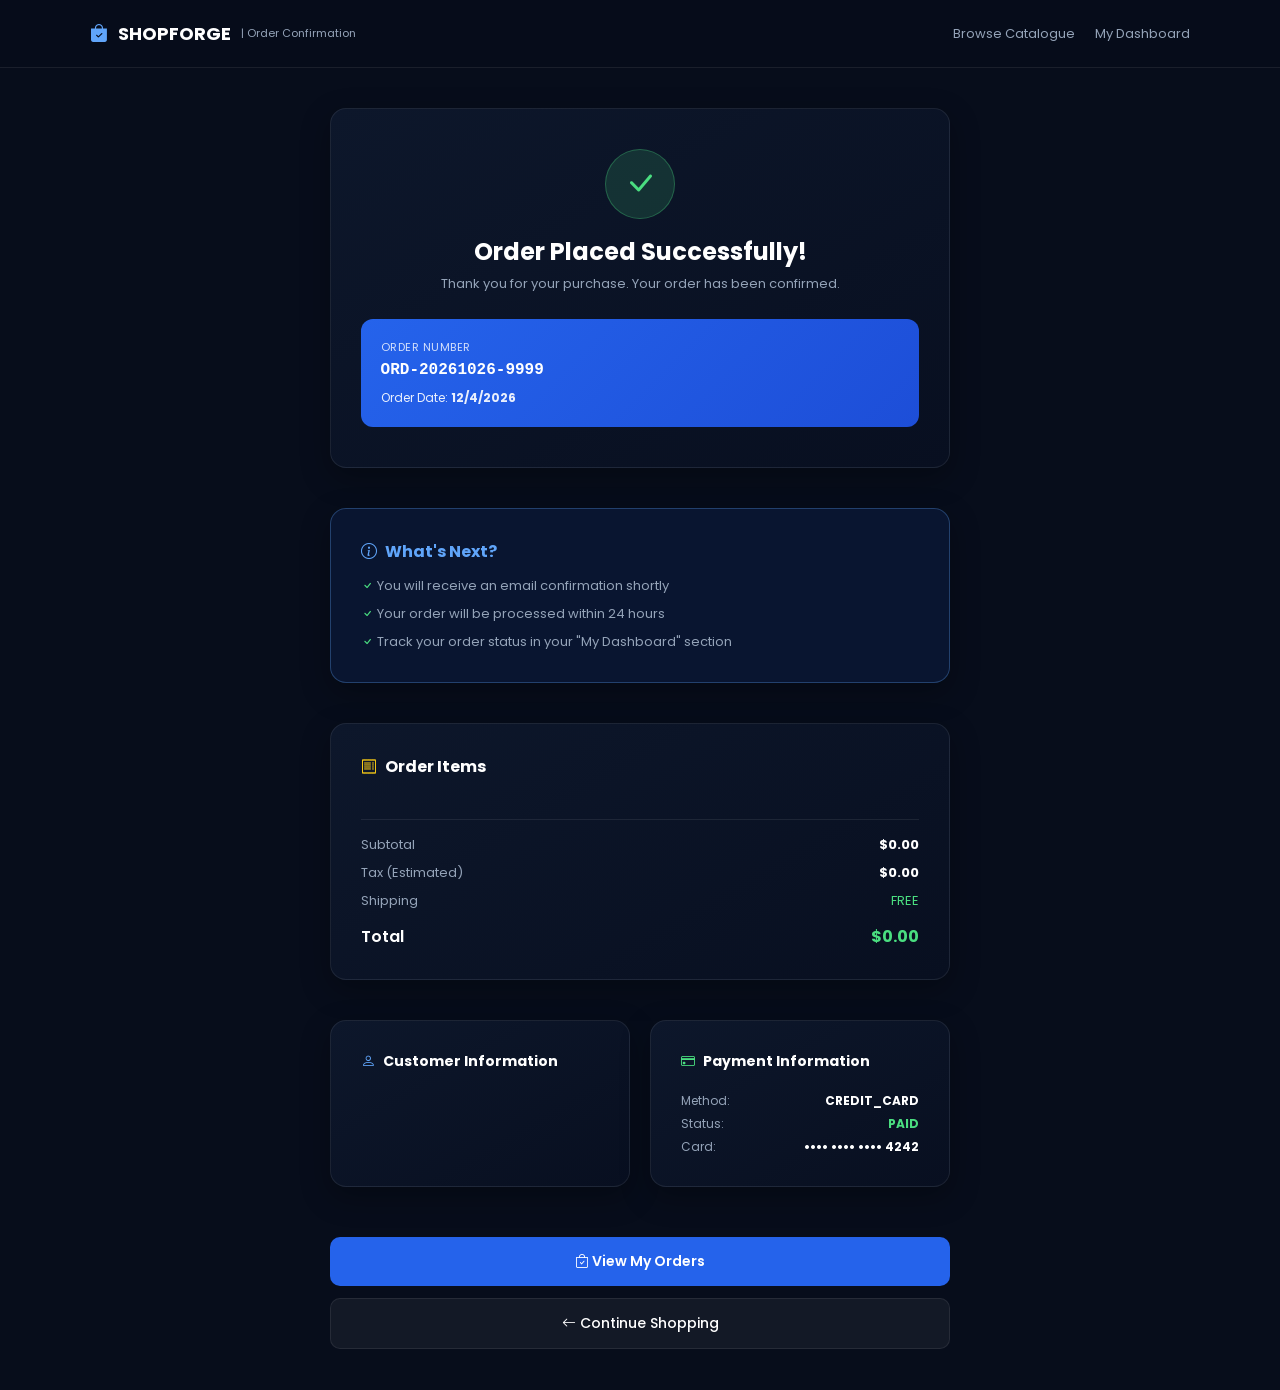
<file: order-success.html>
<!DOCTYPE html>
<html lang="en">
<head>
    <meta charset="UTF-8">
    <meta name="viewport" content="width=device-width, initial-scale=1.0">
    <title>Order Successful | SHOPFORGE</title>
    <link rel="preconnect" href="https://fonts.googleapis.com">
    <link href="https://fonts.googleapis.com/css2?family=Poppins:wght@300;400;500;600;700&display=swap" rel="stylesheet">
    <link rel="stylesheet" href="https://cdn.jsdelivr.net/npm/bootstrap-icons@1.11.3/font/bootstrap-icons.min.css">
    <link rel="stylesheet" href="css/checkout.css">
    <style>
        @media (max-width: 768px) {
            .success-grid {
                grid-template-columns: 1fr !important;
            }
            .checkout-container {
                padding: 20px 4% !important;
            }
            .checkout-header {
                flex-direction: column;
                gap: 10px;
                text-align: center;
            }
            .checkout-nav-links {
                display: flex;
                gap: 15px;
            }
        }
    </style>
</head>
<body>

<header class="checkout-header">
    <a href="index.html" class="checkout-logo">
        <i class="bi bi-bag-check-fill" style="color: #60a5fa;"></i>
        SHOPFORGE <span style="font-size: 11px; color: var(--muted); font-weight: 400;">| Order Confirmation</span>
    </a>
    <nav class="checkout-nav-links">
        <a href="products.html">Browse Catalogue</a>
        <a href="buyer-dashboard.html">My Dashboard</a>
    </nav>
</header>

<main class="checkout-container" style="max-width: 800px;">

    <div class="checkout-card" style="text-align: center; padding: 40px 30px; display: grid; gap: 15px; justify-items: center;">
        <div style="width: 70px; height: 70px; background: rgba(74, 222, 128, 0.15); color: #4ade80; border-radius: 50%; display: flex; align-items: center; justify-content: center; font-size: 32px; border: 1px solid rgba(74, 222, 128, 0.3);">
            <i class="bi bi-check-lg"></i>
        </div>
        <div>
            <h2 style="font-size: 24px; color: white; margin-bottom: 5px;">Order Placed Successfully!</h2>
            <p style="font-size: 13px; color: var(--muted);">Thank you for your purchase. Your order has been confirmed.</p>
        </div>

        <div style="width: 100%; background: linear-gradient(135deg, #2563eb, #1d4ed8); padding: 20px; border-radius: 12px; text-align: left; display: grid; gap: 5px; margin-top: 10px;">
            <span style="font-size: 11px; color: rgba(255,255,255,0.8); text-transform: uppercase; letter-spacing: 0.5px;">Order Number</span>
            <strong id="successOrderId" style="font-size: 16px; color: white; font-family: monospace;">ORD-20261026-XXXX</strong>
            <div style="display: flex; justify-content: space-between; align-items: center; margin-top: 5px; font-size: 12px; color: rgba(255,255,255,0.9);">
                <span>Order Date: <strong id="successOrderDate">Oct 26, 2026</strong></span>
            </div>
        </div>
    </div>

    <div class="checkout-card" style="background: rgba(37, 99, 235, 0.1); border: 1px solid rgba(96, 165, 250, 0.3);">
        <h3 style="color: #60a5fa; margin-bottom: 12px;"><i class="bi bi-info-circle"></i> What's Next?</h3>
        <ul style="list-style: none; display: grid; gap: 8px; font-size: 13px; color: var(--muted);">
            <li><i class="bi bi-check" style="color: #4ade80; font-weight: bold;"></i> You will receive an email confirmation shortly</li>
            <li><i class="bi bi-check" style="color: #4ade80; font-weight: bold;"></i> Your order will be processed within 24 hours</li>
            <li><i class="bi bi-check" style="color: #4ade80; font-weight: bold;"></i> Track your order status in your "My Dashboard" section</li>
        </ul>
    </div>

    <div class="checkout-card">
        <h3><i class="bi bi-receipt" style="color: #facc15;"></i> Order Items</h3>
        <div id="successItemsList" style="display: grid; gap: 12px; margin-bottom: 20px;"></div>

        <div class="summary-totals">
            <div class="summary-line">
                <span>Subtotal</span>
                <strong id="successSubtotal" style="color: white;">$0.00</strong>
            </div>
            <div class="summary-line">
                <span>Tax (Estimated)</span>
                <strong id="successTax" style="color: white;">$0.00</strong>
            </div>
            <div class="summary-line">
                <span>Shipping</span>
                <span style="color: #4ade80;">FREE</span>
            </div>
            <div class="summary-line total" style="font-size: 16px;">
                <span>Total</span>
                <strong id="successTotal" style="color: #4ade80;">$0.00</strong>
            </div>
        </div>
    </div>

    <div class="success-grid" style="display: grid; grid-template-columns: 1fr 1fr; gap: 20px;">
        <div class="checkout-card">
            <h3 style="font-size: 14px;"><i class="bi bi-person" style="color: #60a5fa;"></i> Customer Information</h3>
            <div id="successCustomerInfo" style="font-size: 12px; color: var(--muted); display: grid; gap: 5px; margin-top: 10px;"></div>
        </div>
        <div class="checkout-card">
            <h3 style="font-size: 14px;"><i class="bi bi-credit-card" style="color: #4ade80;"></i> Payment Information</h3>
            <div style="font-size: 12px; color: var(--muted); display: grid; gap: 5px; margin-top: 10px;">
                <div style="display: flex; justify-content: space-between;">
                    <span>Method:</span> <strong style="color: white;">CREDIT_CARD</strong>
                </div>
                <div style="display: flex; justify-content: space-between;">
                    <span>Status:</span> <strong style="color: #4ade80;">PAID</strong>
                </div>
                <div style="display: flex; justify-content: space-between;">
                    <span>Card:</span> <strong style="color: white;">•••• •••• •••• 4242</strong>
                </div>
            </div>
        </div>
    </div>

    <div style="display: grid; gap: 12px; margin-top: 10px;">
        <a href="buyer-dashboard.html" class="btn-submit" style="text-align: center; text-decoration: none; display: block;">
            <i class="bi bi-bag-check"></i> View My Orders
        </a>
        <a href="products.html" style="text-align: center; padding: 14px; background: rgba(255,255,255,0.05); border: 1px solid var(--border); color: white; border-radius: 10px; text-decoration: none; font-weight: 500; font-size: 14px;">
            <i class="bi bi-arrow-left"></i> Continue Shopping
        </a>
    </div>

</main>

<script type="module" src="java/order-success.js"></script>
</body>
</html>
</file>
<file: css/checkout.css>
/* css/checkout.css */
:root {
    --bg-main: #070d1b;
    --bg-card: linear-gradient(150deg, #0d172b, #080f20);
    --border: rgba(255, 255, 255, 0.08);
    --text-main: #f8fafc;
    --muted: #94a3b8;
    --accent: #2563eb;
    --success: #4ade80;
}

* {
    margin: 0;
    padding: 0;
    box-sizing: border-box;
    font-family: 'Poppins', sans-serif;
}

body {
    background-color: var(--bg-main);
    color: var(--text-main);
    min-height: 100vh;
}

/* Header */
.checkout-header {
    display: flex;
    justify-content: space-between;
    align-items: center;
    padding: 20px 7%;
    border-bottom: 1px solid var(--border);
    background: rgba(7, 13, 27, 0.8);
    backdrop-filter: blur(10px);
    position: sticky;
    top: 0;
    z-index: 100;
}

.checkout-logo {
    display: flex;
    align-items: center;
    gap: 10px;
    font-weight: 700;
    font-size: 18px;
    color: white;
    text-decoration: none;
}

.checkout-logo span {
    color: #60a5fa;
}

.checkout-nav-links {
    display: flex;
    align-items: center;
    gap: 20px;
}

.checkout-nav-links a {
    color: var(--muted);
    text-decoration: none;
    font-size: 13px;
    transition: color 0.2s;
}

.checkout-nav-links a:hover {
    color: white;
}

/* Main Layout */
.checkout-container {
    padding: 40px 7%;
    max-width: 1250px;
    margin: auto;
    display: grid;
    gap: 40px;
}

.checkout-grid {
    display: grid;
    grid-template-columns: 1.4fr 1fr;
    gap: 30px;
    align-items: start;
}

/* Cards */
.checkout-card {
    background: var(--bg-card);
    border: 1px solid var(--border);
    padding: 30px;
    border-radius: 16px;
    box-shadow: 0 10px 30px rgba(0, 0, 0, 0.3);
}

.checkout-card h3 {
    font-size: 16px;
    color: white;
    margin-bottom: 20px;
    display: flex;
    align-items: center;
    gap: 8px;
}

/* Form Controls */
.form-group {
    margin-bottom: 15px;
}

.form-row {
    display: grid;
    grid-template-columns: 1fr 1fr;
    gap: 15px;
}

label {
    font-size: 12px;
    color: var(--muted);
    display: block;
    margin-bottom: 5px;
}

input[type="text"],
input[type="email"] {
    width: 100%;
    padding: 12px;
    background: rgba(15, 23, 42, 0.9);
    border: 1px solid var(--border);
    border-radius: 8px;
    color: white;
    font-size: 13px;
    outline: none;
    transition: border-color 0.2s;
}

input:focus {
    border-color: #60a5fa;
}

/* Payment Method Box */
.payment-box {
    background: rgba(15, 23, 42, 0.6);
    border: 1px solid var(--border);
    padding: 15px;
    border-radius: 8px;
    display: flex;
    align-items: center;
    gap: 10px;
    color: white;
    font-size: 13px;
    margin-bottom: 20px;
}

/* Submit Button */
.btn-submit {
    width: 100%;
    background: var(--accent);
    color: white;
    border: none;
    padding: 14px;
    border-radius: 10px;
    font-weight: 600;
    cursor: pointer;
    font-size: 14px;
    transition: background 0.2s;
}

.btn-submit:hover {
    background: #1d4ed8;
}

/* Order Summary */
.summary-items {
    display: grid;
    gap: 12px;
    max-height: 260px;
    overflow-y: auto;
    margin-bottom: 20px;
    padding-right: 5px;
}

.summary-item {
    display: flex;
    align-items: center;
    justify-content: space-between;
    gap: 10px;
    background: rgba(15, 23, 42, 0.7);
    padding: 10px 12px;
    border-radius: 8px;
    border: 1px solid var(--border);
}

.summary-item img {
    width: 38px;
    height: 38px;
    object-fit: contain;
    background: #111;
    border-radius: 6px;
    padding: 2px;
}

.summary-totals {
    border-top: 1px solid var(--border);
    padding-top: 15px;
    display: grid;
    gap: 8px;
}

.summary-line {
    display: flex;
    justify-content: space-between;
    font-size: 13px;
    color: var(--muted);
}

.summary-line.total {
    font-size: 15px;
    font-weight: 600;
    color: white;
    margin-top: 5px;
}

/* Recommendations Grid */
.recommendations-grid {
    display: grid;
    grid-template-columns: repeat(auto-fit, minmax(220px, 1fr));
    gap: 20px;
}

.recommendation-card {
    background: var(--bg-card);
    border: 1px solid var(--border);
    padding: 15px;
    border-radius: 14px;
    display: grid;
    gap: 10px;
}

.recommendation-img-box {
    background: #111;
    height: 140px;
    border-radius: 10px;
    display: flex;
    align-items: center;
    justify-content: center;
    overflow: hidden;
}

.recommendation-img-box img {
    max-height: 100%;
    object-fit: contain;
}

.btn-add-rec {
    background: rgba(37, 99, 235, 0.2);
    color: #60a5fa;
    border: 1px solid rgba(96, 165, 250, 0.3);
    padding: 8px;
    border-radius: 6px;
    cursor: pointer;
    font-size: 11px;
    font-weight: 500;
    display: flex;
    align-items: center;
    justify-content: center;
    gap: 5px;
    width: 100%;
    transition: background 0.2s;
}

.btn-add-rec:hover {
    background: rgba(37, 99, 235, 0.4);
}
</file>
